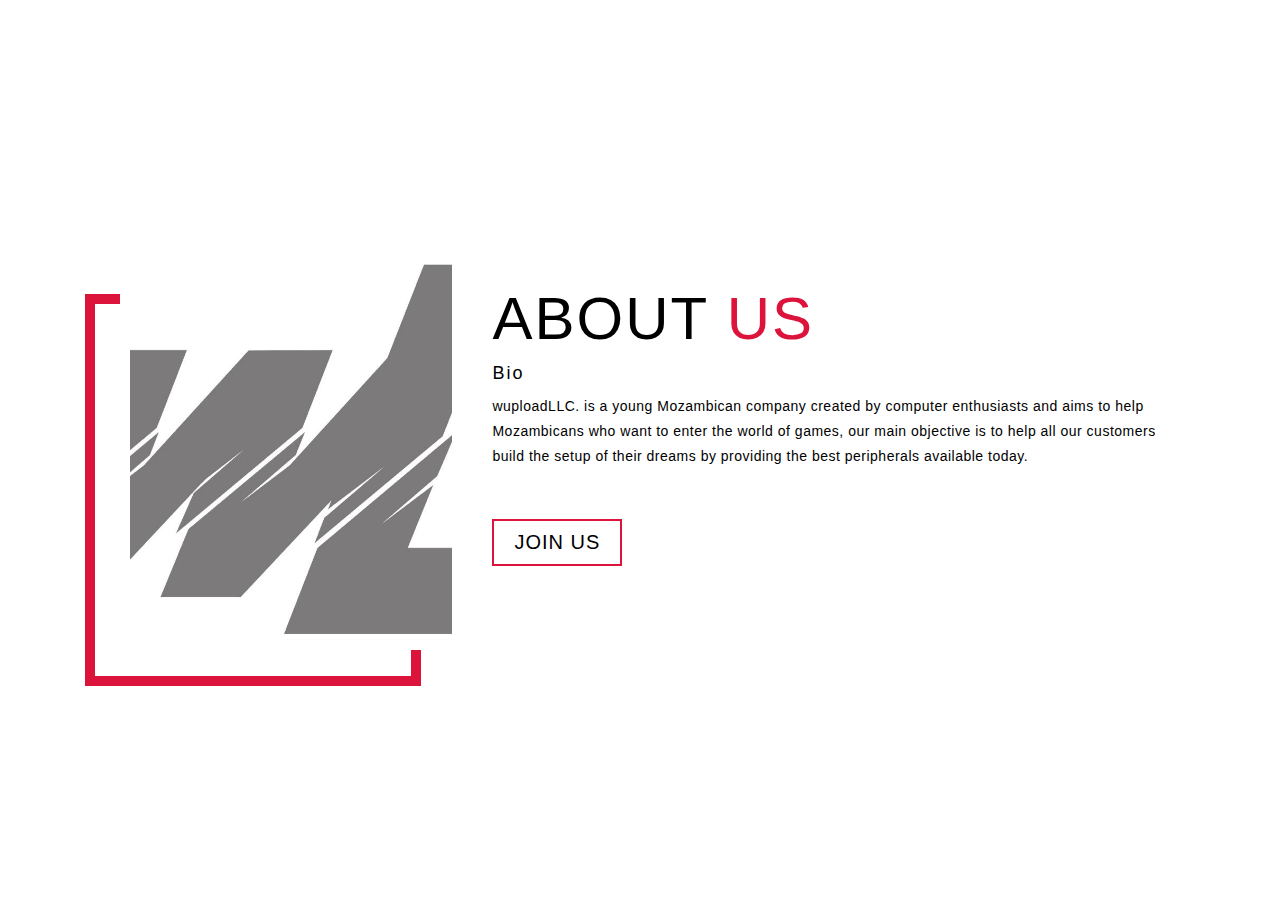
<file: html/about.htm>
<!DOCTYPE html>
<html lang="en">
<head>
    <link rel="stylesheet" href="style.css">
    <meta charset="UTF-8">
    <meta name="viewport" content="width=device-width, initial-scale=1.0">
    <title>About</title>
</head>
<body>
   
  <section id="about">
    <div class="about container">
      <div class="col-left">
        <div class="about-img">
          <img src="images/spot.jpeg" width="200" height="200" alt="img">
        </div>
      </div>
      <div class="col-right">
        <h1 class="section-title">About <span>us</span></h1>
        <h2>Bio</h2>
        <p>wuploadLLC. is a young Mozambican company created by computer enthusiasts and aims to help Mozambicans who want to enter the world of games, our main objective is to help all our customers build the setup of their dreams by providing the best peripherals available today.</p>
        <a href="login.htm" class="cta" target="blank">Join us</a> 
      </div>
    </div>
  </section>
  
</body>
</html>
</file>
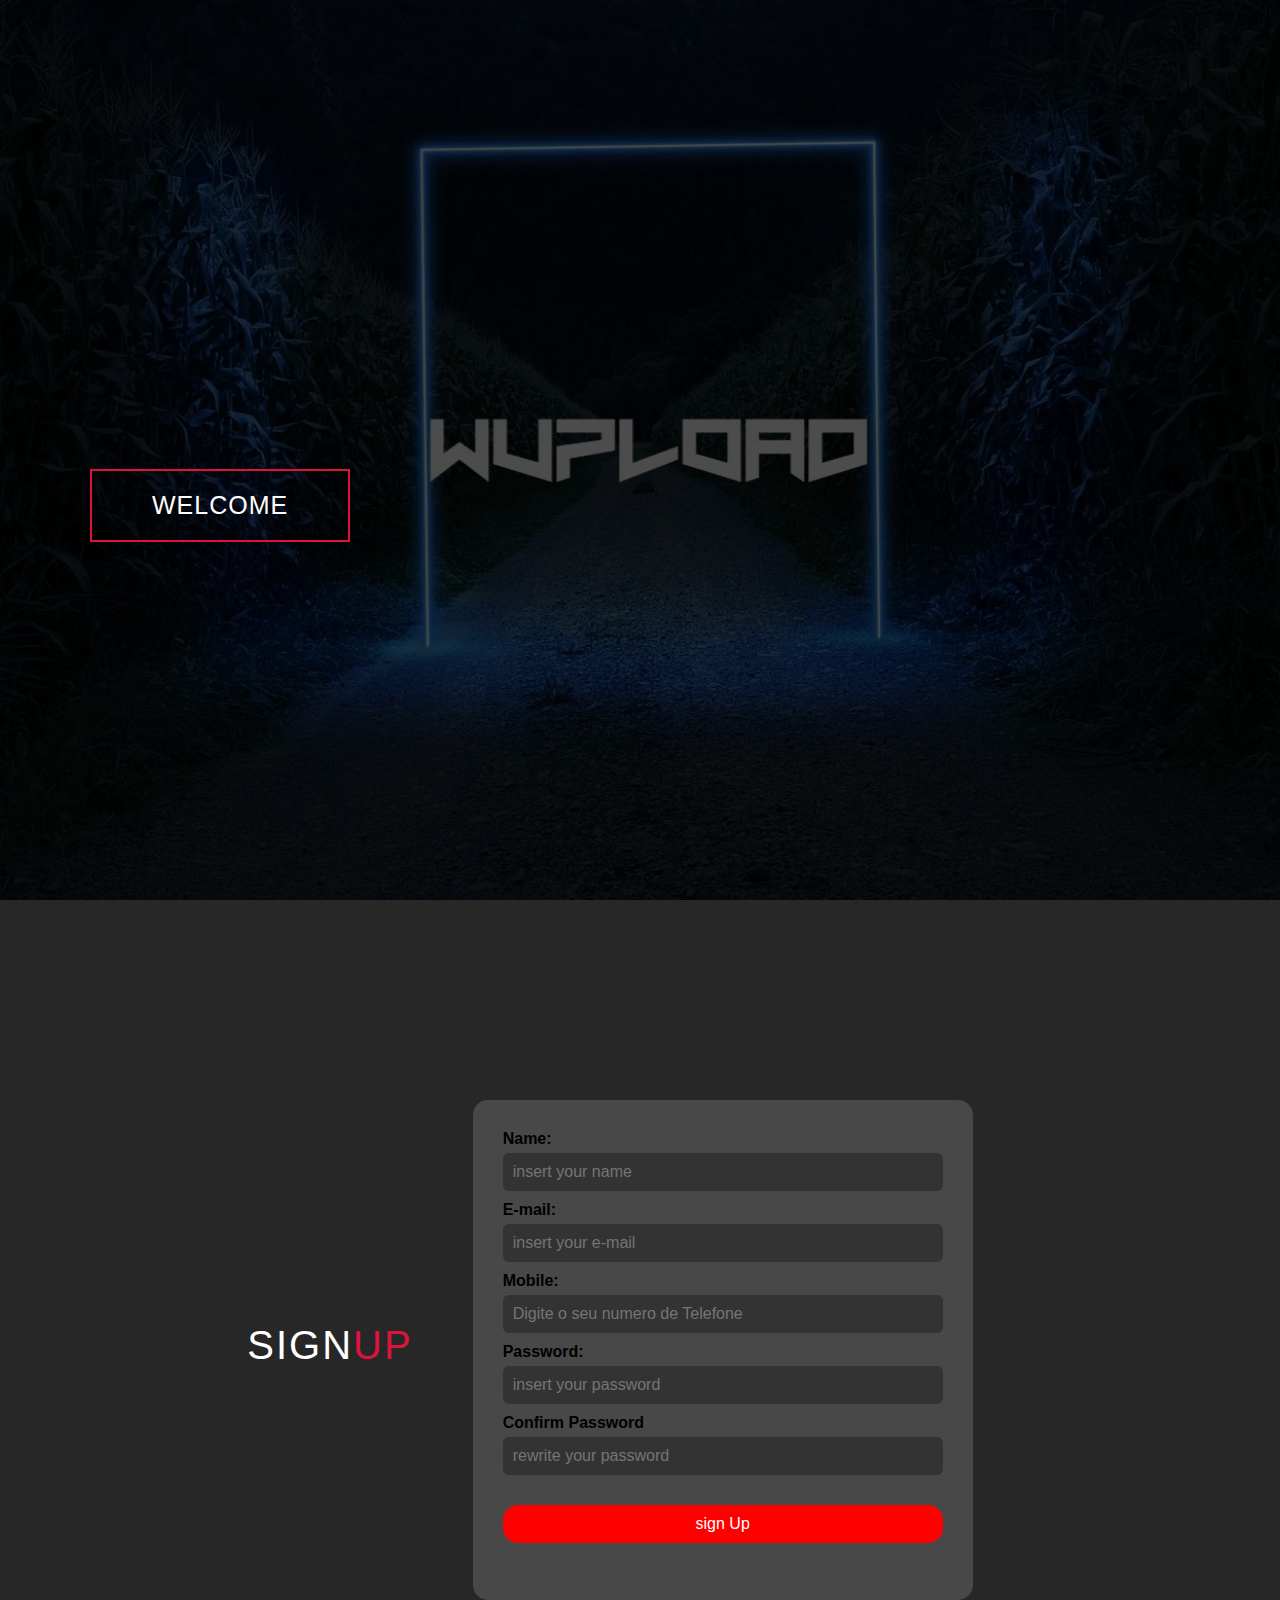
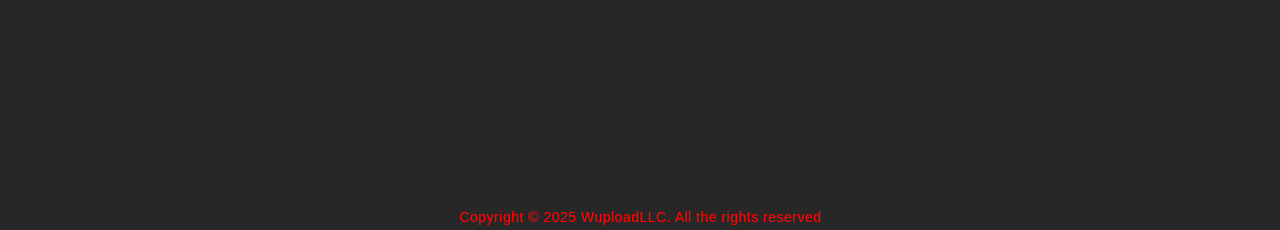
<file: html/login.htm>
<!DOCTYPE html>

<html lang="en">

<head>
  <meta charset="UTF-8">
  <meta name="viewport" content="width=device-width, initial-scale=1.0">
  <link rel="stylesheet" href="style.css">
  <link rel="shortcut icon" href="images/spot.jpeg" type="image/x-icon">
  <title>Sign up</title>
</head>

<body>
  <!-- Hero Section  -->
  <section id="hero">
    <div class="hero container">
      <div>
        <h1>WuploadLLC. <span></span></h1>
        <a href="#formproj" type="button" class="cta">Welcome</a>
      </div>
    </div>
  </section>
  <!-- End Hero Section  -->

  
  <!-- Projects Section -->
  <section id="formproj">
    <div class="projects container">
      <div class="projects-header">
        <h1 class="form-section-title">sign<span>up</span></h1>
      </div>
      <div class="all-projects">
        <form id="registration-form">
          <div id="formbox">
            <div>
          <label for="username">Name:</label>
          <input type="text" placeholder="insert your name" id="username" name="username" >
            <span class="span-required">Nome deve ter no mínimo 3 caracteres</span>
          </div>
        
          <div>
          <label for="email">E-mail:</label>
          <input type="email" placeholder="insert your e-mail" id="email" name="email" class="inputs required" oninput="emailValidate()" required>
          <span class="span-required">Digite um e-mail válido</span>
         </div>
          <div>
          <label for="number">Mobile:</label>
          <input type="tel" name="num" placeholder="Digite o seu numero de Telefone" id="tel" >
          
          </div>
          <div>
          <label for="password">Password:</label>
          <input type="password" placeholder="insert your password" id="password" name="password" class="inputs required" oninput="passwordValidate()" required>
          <span class="span-required">Digite uma senha com no minimo 8 caracteres</span>
          </div>
          <div>
          <label for="confirm-password">Confirm Password</label>
          <input type="password" placeholder="rewrite your password" id="confirm-password" name="confirm-password" class="inputs required" oninput="comparePassword()" required>
          <span class="span-required">As senhas devem ser iguais</span>
         </div>
          <input type="submit" name="login" value="sign Up">
         </div>
        </form>
        </div>
      </div>
      <p style="text-align: center; color: red;">Copyright © 2025 WuploadLLC. All the rights reserved</p>
    </div>
  </section>
  <!-- End Footer -->

</body>

</html>
</file>
<file: html/style.css>
@import 'https://fonts.googleapis.com/css?family=Montserrat:300, 400, 700&display=swap';
* {
    padding: 0;
    margin: 0;
    box-sizing: border-box;
}

html {
    font-size: 10px;
    font-family: 'Montserrat', sans-serif;
    scroll-behavior: smooth;
}

a {
    text-decoration: none;
}

.container {
    min-height: 100vh;
    width: 100%;
    display: flex;
    align-items: center;
    justify-content: center;
}

img {
    height: 100%;
    width: 100%;
    object-fit: cover;
}

p {
    color: black;
    font-size: 1.4rem;
    margin-top: 5px;
    line-height: 2.5rem;
    font-weight: 300;
    letter-spacing: 0.05rem;
}

.section-title {
    font-size: 4rem;
    font-weight: 300;
    color: black;
    margin-bottom: 10px;
    text-transform: uppercase;
    letter-spacing: 0.2rem;
    text-align: center;
}

.section-title span {
    color: crimson;
}

.cta {
    display: inline-block;
    padding: 10px 30px;
    color: white;
    background-color: transparent;
    border: 2px solid crimson;
    font-size: 2rem;
    text-transform: uppercase;
    letter-spacing: 0.1rem;
    margin-top: 30px;
    transition: 0.3s ease;
    transition-property: background-color, color;
}

.cta:hover {
    color: white;
    background-color: crimson;
}

.brand h1 {
    font-size: 3rem;
    text-transform: uppercase;
    color: white;
}

.brand h1 span {
    color: crimson;
}


/* Header section */

#header {
    position: fixed;
    z-index: 1000;
    left: 0;
    top: 0;
    width: 100vw;
    height: auto;
}

#header .header {
    min-height: 8vh;
    background-color: rgba(31, 30, 30, 0.24);
    transition: 0.3s ease background-color;
}

#header .nav-bar {
    display: flex;
    align-items: center;
    justify-content: space-between;
    width: 100%;
    height: 100%;
    max-width: 1300px;
    padding: 0 10px;
}

#header .nav-list ul {
    list-style: none;
    position: absolute;
    background-color: rgb(31, 30, 30);
    width: 100vw;
    height: 100vh;
    left: 100%;
    top: 0;
    display: flex;
    flex-direction: column;
    justify-content: center;
    align-items: center;
    z-index: 1;
    overflow-x: hidden;
    transition: 0.5s ease left;
}

#header .nav-list ul.active {
    left: 0%;
}

#header .nav-list ul a {
    font-size: 2.5rem;
    font-weight: 500;
    letter-spacing: 0.2rem;
    text-decoration: none;
    color: white;
    text-transform: uppercase;
    padding: 20px;
    display: block;
}

#header .nav-list ul a::after {
    content: attr(data-after);
    position: absolute;
    top: 50%;
    left: 50%;
    transform: translate(-50%, -50%) scale(0);
    color: rgba(240, 248, 255, 0.021);
    font-size: 13rem;
    letter-spacing: 50px;
    z-index: -1;
    transition: 0.3s ease letter-spacing;
}

#header .nav-list ul li:hover a::after {
    transform: translate(-50%, -50%) scale(1);
    letter-spacing: initial;
}

#header .nav-list ul li:hover a {
    color: crimson;
}

#header .hamburger {
    height: 60px;
    width: 60px;
    display: inline-block;
    border: 3px solid white;
    border-radius: 50%;
    position: relative;
    display: flex;
    align-items: center;
    justify-content: center;
    z-index: 100;
    cursor: pointer;
    transform: scale(0.8);
    margin-right: 20px;
}

#header .hamburger:after {
    position: absolute;
    content: '';
    height: 100%;
    width: 100%;
    border-radius: 50%;
    border: 3px solid white;
    animation: hamburger_puls 1s ease infinite;
}

#header .hamburger .bar {
    height: 2px;
    width: 30px;
    position: relative;
    background-color: white;
    z-index: -1;
}

#header .hamburger .bar::after,
#header .hamburger .bar::before {
    content: '';
    position: absolute;
    height: 100%;
    width: 100%;
    left: 0;
    background-color: white;
    transition: 0.3s ease;
    transition-property: top, bottom;
}

#header .hamburger .bar::after {
    top: 8px;
}

#header .hamburger .bar::before {
    bottom: 8px;
}

#header .hamburger.active .bar::before {
    bottom: 0;
}

#header .hamburger.active .bar::after {
    top: 0;
}


/* End Header section */


/* Hero Section */

#hero {
    background-image: url(./images/principal.jpg);
    background-size: cover;
    background-position: top center;
    position: relative;
    z-index: 1;
}

#hero::after {
    content: '';
    position: absolute;
    left: 0;
    top: 0;
    height: 100%;
    width: 100%;
    background-color: black;
    opacity: 0.7;
    z-index: -1;
}

#hero .hero {
    max-width: 1200px;
    margin: 0 auto;
    padding: 0 50px;
    justify-content: flex-start;
}

#hero h1 {
    display: block;
    width: fit-content;
    font-size: 4rem;
    position: relative;
    color: transparent;
    animation: text_reveal 0.5s ease forwards;
    animation-delay: 1s;
}

#hero h1:nth-child(1) {
    animation-delay: 1s;
}

#hero h1:nth-child(2) {
    animation-delay: 2s;
}

#hero h1:nth-child(3) {
    animation: text_reveal_name 0.5s ease forwards;
    animation-delay: 3s;
}

#hero h1 span {
    position: absolute;
    top: 0;
    left: 0;
    height: 100%;
    width: 0;
    background-color: crimson;
    animation: text_reveal_box 1s ease;
    animation-delay: 0.5s;
}

#hero h1:nth-child(1) span {
    animation-delay: 0.5s;
}

#hero h1:nth-child(2) span {
    animation-delay: 1.5s;
}

#hero h1:nth-child(3) span {
    animation-delay: 2.5s;
}


/* End Hero Section */


/* Services Section */

#services .services {
    flex-direction: column;
    text-align: center;
    max-width: 1500px;
    margin: 0 auto;
    padding: 100px 0;
}

#services .service-top {
    max-width: 500px;
    margin: 0 auto;
}

#services .service-bottom {
    display: flex;
    align-items: center;
    justify-content: center;
    flex-wrap: wrap;
    margin-top: 50px;
}

#services .service-item {
    flex-basis: 80%;
    display: flex;
    align-items: flex-start;
    justify-content: center;
    flex-direction: column;
    padding: 30px;
    border-radius: 10px;
    background-image: url(./img/img-1.png);
    background-size: cover;
    margin: 10px 5%;
    position: relative;
    z-index: 1;
    overflow: hidden;
}

#services .service-item::after {
    content: '';
    position: absolute;
    left: 0;
    top: 0;
    height: 100%;
    width: 100%;
    background-image: linear-gradient(60deg, #29323c 0%, #485563 100%);
    opacity: 0.9;
    z-index: -1;
}

#services .service-bottom .icon {
    height: 80px;
    width: 80px;
    margin-bottom: 20px;
}

#services .service-item h2 {
    font-size: 2rem;
    color: white;
    margin-bottom: 10px;
    text-transform: uppercase;
}

#services .service-item p {
    color: white;
    text-align: left;
}


/* End Services Section */


/* Projects section */

#projects .projects {
    flex-direction: column;
    max-width: 1200px;
    margin: 0 auto;
    padding: 100px 0;
}

#projects .projects-header h1 {
    margin-bottom: 50px;
}

#projects .all-projects {
    display: flex;
    align-items: center;
    justify-content: center;
    flex-direction: column;
}

#projects .project-item {
    display: flex;
    align-items: center;
    justify-content: center;
    flex-direction: column;
    width: 80%;
    margin: 20px auto;
    overflow: hidden;
    border-radius: 10px;
}

#projects .project-info {
    padding: 30px;
    flex-basis: 50%;
    height: 100%;
    display: flex;
    align-items: flex-start;
    justify-content: center;
    flex-direction: column;
    background-image: linear-gradient(60deg, #29323c 0%, #485563 100%);
    color: white;
}

#projects .project-info h1 {
    font-size: 4rem;
    font-weight: 500;
}

#projects .project-info h2 {
    font-size: 1.8rem;
    font-weight: 500;
    margin-top: 10px;
}

#projects .project-info p {
    color: white;
}

#projects .project-img {
    flex-basis: 50%;
    height: 300px;
    overflow: hidden;
    position: relative;
}

#projects .project-img:after {
    content: '';
    position: absolute;
    left: 0;
    top: 0;
    height: 100%;
    width: 100%;
    background-image: linear-gradient(60deg, #29323c 0%, #485563 100%);
    opacity: 0.7;
}

#projects .project-img img {
    transition: 0.3s ease transform;
}

#projects .project-item:hover .project-img img {
    transform: scale(1.1);
}


/* End Projects section */


/* About Section */

#about .about {
    flex-direction: column-reverse;
    text-align: center;
    max-width: 1200px;
    margin: 0 auto;
    padding: 100px 20px;
}

#about .col-left {
    width: 250px;
    height: 360px;
}

#about .col-right {
    width: 100%;
}

#about .col-right h2 {
    font-size: 1.8rem;
    font-weight: 500;
    letter-spacing: 0.2rem;
    margin-bottom: 10px;
}

#about .col-right p {
    margin-bottom: 20px;
}

#about .col-right .cta {
    color: black;
    margin-bottom: 50px;
    padding: 10px 20px;
    font-size: 2rem;
}

#about .col-left .about-img {
    height: 100%;
    width: 100%;
    position: relative;
    border: 10px solid white;
}

#about .col-left .about-img::after {
    content: '';
    position: absolute;
    left: -33px;
    top: 19px;
    height: 98%;
    width: 98%;
    border: 7px solid crimson;
    z-index: -1;
}


/* End About Section */


/* contact Section */

#contact .contact {
    flex-direction: column;
    max-width: 1200px;
    margin: 0 auto;
    width: 90%;
}

#contact .contact-items {
    /* max-width: 400px; */
    width: 100%;
}

#contact .contact-item {
    width: 80%;
    padding: 20px;
    text-align: center;
    border-radius: 10px;
    padding: 30px;
    margin: 30px;
    display: flex;
    justify-content: center;
    align-items: center;
    flex-direction: column;
    box-shadow: 0px 0px 18px 0 #0000002c;
    transition: 0.3s ease box-shadow;
}

#contact .contact-item:hover {
    box-shadow: 0px 0px 5px 0 #0000002c;
}

#contact .icon {
    width: 70px;
    margin: 0 auto;
    margin-bottom: 10px;
}

#contact .contact-info h1 {
    font-size: 2.5rem;
    font-weight: 500;
    margin-bottom: 5px;
}

#contact .contact-info h2 {
    font-size: 1.3rem;
    line-height: 2rem;
    font-weight: 500;
}


/*End contact Section */


/* Footer */

#footer {
    background-image: linear-gradient(60deg, #29323c 0%, #485563 100%);
}

#footer .footer {
    min-height: 200px;
    flex-direction: column;
    padding-top: 50px;
    padding-bottom: 10px;
}

#footer h2 {
    color: white;
    font-weight: 500;
    font-size: 1.8rem;
    letter-spacing: 0.1rem;
    margin-top: 10px;
    margin-bottom: 10px;
}

#footer .social-icon {
    display: flex;
    margin-bottom: 30px;
}

#footer .social-item {
    height: 50px;
    width: 50px;
    margin: 0 5px;
}

#footer .social-item img {
    filter: grayscale(1);
    transition: 0.3s ease filter;
}

#footer .social-item:hover img {
    filter: grayscale(0);
}

#footer p {
    color: white;
    font-size: 1.3rem;
}


/* End Footer */


/* Keyframes */

@keyframes hamburger_puls {
    0% {
        opacity: 1;
        transform: scale(1);
    }
    100% {
        opacity: 0;
        transform: scale(1.4);
    }
}

@keyframes text_reveal_box {
    50% {
        width: 100%;
        left: 0;
    }
    100% {
        width: 0;
        left: 100%;
    }
}

@keyframes text_reveal {
    100% {
        color: white;
    }
}

@keyframes text_reveal_name {
    100% {
        color: crimson;
        font-weight: 500;
    }
}


/* End Keyframes */


/* Media Query For Tablet */

@media only screen and (min-width: 768px) {
    .cta {
        font-size: 2.5rem;
        padding: 20px 60px;
    }
    h1.section-title {
        font-size: 6rem;
    }
    /* Hero */
    #hero h1 {
        font-size: 7rem;
    }
    /* End Hero */
    /* Services Section */
    #services .service-bottom .service-item {
        flex-basis: 45%;
        margin: 2.5%;
    }
    /* End Services Section */
    /* Project */
    #projects .project-item {
        flex-direction: row;
    }
    #projects .project-item:nth-child(even) {
        flex-direction: row-reverse;
    }
    #projects .project-item {
        height: 400px;
        margin: 0;
        width: 100%;
        border-radius: 0;
    }
    #projects .all-projects .project-info {
        height: 100%;
    }
    #projects .all-projects .project-img {
        height: 100%;
    }
    /* End Project */
    /* About */
    #about .about {
        flex-direction: row;
    }
    #about .col-left {
        width: 600px;
        height: 400px;
        padding-left: 60px;
    }
    #about .about .col-left .about-img::after {
        left: -45px;
        top: 34px;
        height: 98%;
        width: 98%;
        border: 10px solid crimson;
    }
    #about .col-right {
        text-align: left;
        padding: 30px;
    }
    #about .col-right h1 {
        text-align: left;
    }
    /* End About */
    /* contact  */
    #contact .contact {
        flex-direction: column;
        padding: 100px 0;
        align-items: center;
        justify-content: center;
        min-width: 20vh;
    }
    #contact .contact-items {
        width: 100%;
        display: flex;
        flex-direction: row;
        justify-content: space-evenly;
        margin: 0;
    }
    #contact .contact-item {
        width: 30%;
        margin: 0;
        flex-direction: row;
    }
    #contact .contact-item .icon {
        height: 100px;
        width: 100px;
    }
    #contact .contact-item .icon img {
        object-fit: contain;
    }
    #contact .contact-item .contact-info {
        width: 100%;
        text-align: left;
        padding-left: 20px;
    }
    /* End contact  */
}


/* End Media Query For Tablet */


/* Media Query For Desktop */

@media only screen and (min-width: 1200px) {
    /* header */
    #header .hamburger {
        display: none;
    }
    #header .nav-list ul {
        position: initial;
        display: block;
        height: auto;
        width: fit-content;
        background-color: transparent;
    }
    #header .nav-list ul li {
        display: inline-block;
    }
    #header .nav-list ul li a {
        font-size: 1.8rem;
    }
    #header .nav-list ul a:after {
        display: none;
    }
    /* End header */
    #services .service-bottom .service-item {
        flex-basis: 22%;
        margin: 1.5%;
    }
}


/* End  Media Query For Desktop */
/* Form section */
    /* Define um estilo global */
    * {
        box-sizing: border-box;
        margin: 0;
        padding: 0;
        font-family: Arial, sans-serif;
      }
  
      /* Define um estilo para o corpo da página */
      #formproj{
        background-color: #272727;

      }
    
      :root{
        --color-white: #fff;
        --color-red: #e63636;
        --color-dark1: #181818;
        --color-dark2: #1e1e1e;
        --color-purple1: #9333FF;
        --color-purple2: indigo;
      }
    
  
      /* Define um estilo para o contêiner do formulário */
      .form-container {
        width: 400px;
        margin: 50px auto;
        padding: 20px;
        background-color: #222;
        color: #FFF;
        border-radius: 5px;
        box-shadow: 0 0 10px #000000fd;
      }
      #formbox{
      
        border-radius: 15px;
        margin: 60px;
        padding: 30px;
        height: 500px;
        width: 500px;
        background:rgb(72, 72, 72) ;
      }
  
      /* Define um estilo para o título do formulário */
      .form-title {
  
      }
      .form-section-title{
        font-size: 4rem;
    font-weight: 300;
    color: rgb(255, 255, 255);
    margin-bottom: 10px;
    text-transform: uppercase;
    letter-spacing: 0.2rem;
    text-align: center;
      }
      .form-section-title span{
        color: crimson;
      }
  
      /* Define um estilo para os campos de entrada */
      input {
        display: block;
        width: 100%;
        margin-bottom: 10px;
        padding: 10px;
        background-color: #333;
        border: none;
        border-radius: 6px;
        color: #FFF;
        font-size: 16px;
      }
      .span-required{
        font-size: 12px;
        margin: 3px 0 0 1px;
        color: var(--color-red);
        display: none;
      }
  
      /* Define um estilo para os rótulos dos campos de entrada */
      label {
        font-size: 16px;
        font-weight: bold;
        margin-bottom: 5px;
        display: block;
      }
  
      /* Define um estilo para o botão de envio */
      input[type="submit"] {
        margin-top: 30px;
        display: block;
        width: 100%;
        padding: 10px;
        background-color:red;
        border-radius: 15px; 
        border-color: navajowhite;
      }
</file>
